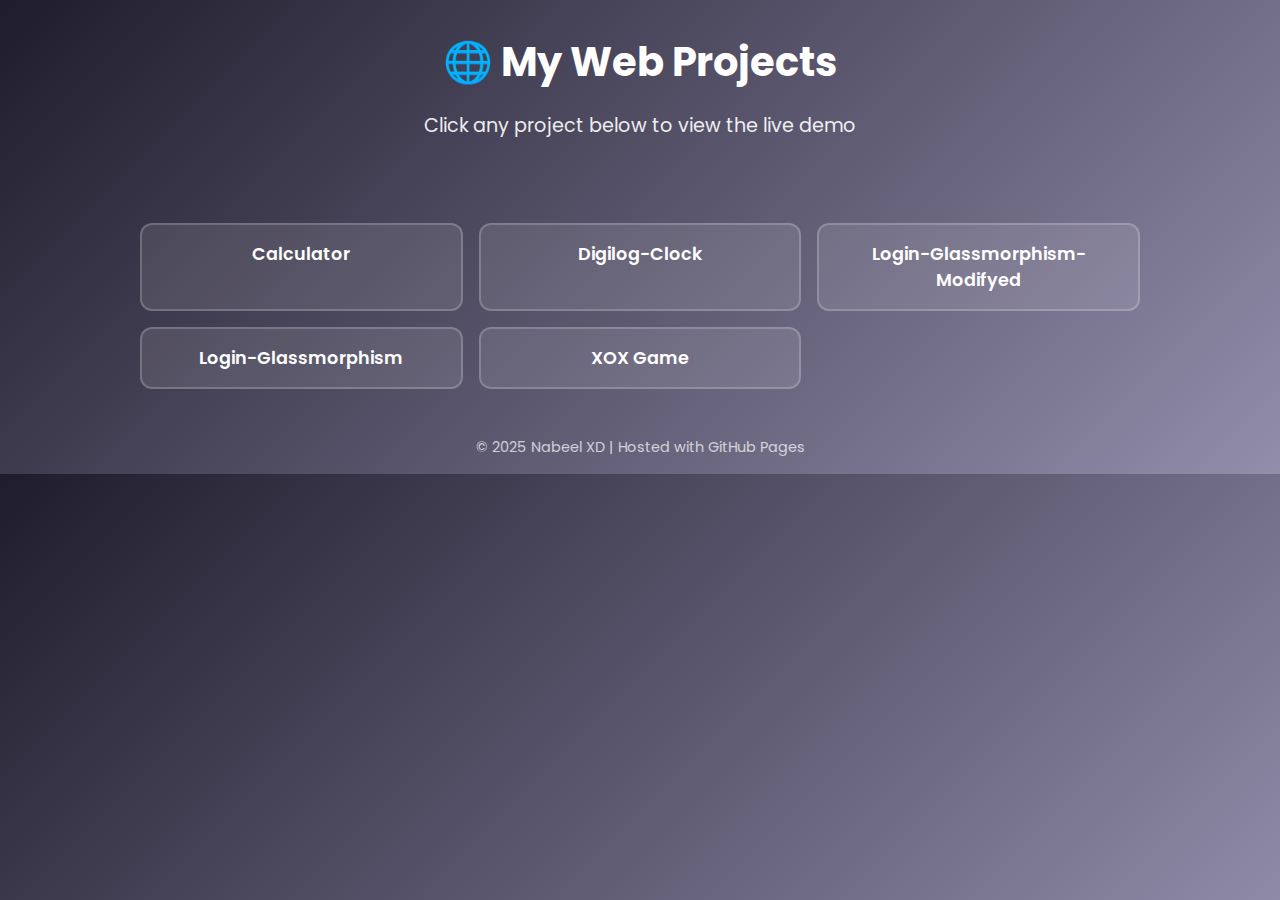
<file: index.html>
<!DOCTYPE html>
<html lang="en">
<head>
  <meta charset="UTF-8">
  <meta name="viewport" content="width=device-width, initial-scale=1.0">
  <title>Web Projects - Preview</title>
  <link href="https://fonts.googleapis.com/css2?family=Poppins:wght@400;600&display=swap" rel="stylesheet">
  <style>
    body {
      font-family: 'Poppins', sans-serif;
      background: linear-gradient(135deg, #1f1c2c, #928dab);
      color: #fff;
      margin: 0;
      padding: 0;
      text-align: center;
    }
    header {
      padding: 2rem;
    }
    header h1 {
      margin: 0;
      font-size: 2.5rem;
    }
    header p {
      font-size: 1.2rem;
      opacity: 0.9;
    }
    .container {
      display: grid;
      grid-template-columns: repeat(auto-fit, minmax(250px, 1fr));
      gap: 1rem;
      padding: 2rem;
      max-width: 1000px;
      margin: auto;
    }
    a.project-btn {
      display: block;
      padding: 1rem;
      border-radius: 12px;
      text-decoration: none;
      font-weight: 600;
      font-size: 1.1rem;
      color: #fff;
      background: rgba(255, 255, 255, 0.1);
      border: 2px solid rgba(255, 255, 255, 0.2);
      transition: all 0.3s ease;
    }
    a.project-btn:hover {
      background: #00c6ff;
      border-color: #00c6ff;
      transform: translateY(-5px);
    }
    footer {
      padding: 1rem;
      font-size: 0.9rem;
      opacity: 0.7;
    }
  </style>
</head>
<body>
  <header>
    <h1>🌐 My Web Projects</h1>
    <p>Click any project below to view the live demo</p>
  </header>

  <div class="container">
    <a class="project-btn" href="https://y-nabeelxd.github.io/Web-Projects/Projects/Calculator" target="_blank">
      Calculator
    </a>
    <a class="project-btn" href="https://y-nabeelxd.github.io/Web-Projects/Projects/Digilog-Clock" target="_blank">
      Digilog-Clock
    </a>
    <a class="project-btn" href="https://y-nabeelxd.github.io/Web-Projects/Projects/Login-Glassmorphism-Modifyed" target="_blank">
      Login-Glassmorphism-Modifyed
    </a>
    <a class="project-btn" href="https://y-nabeelxd.github.io/Web-Projects/Projects/Login-Glassmorphism" target="_blank">
      Login-Glassmorphism
    </a>
    <a class="project-btn" href="https://y-nabeelxd.github.io/Web-Projects/Projects/XOX Game" target="_blank">
      XOX Game
    </a>
  </div>

  <footer>
    © 2025 Nabeel XD | Hosted with GitHub Pages
  </footer>
</body>
</html>
</file>
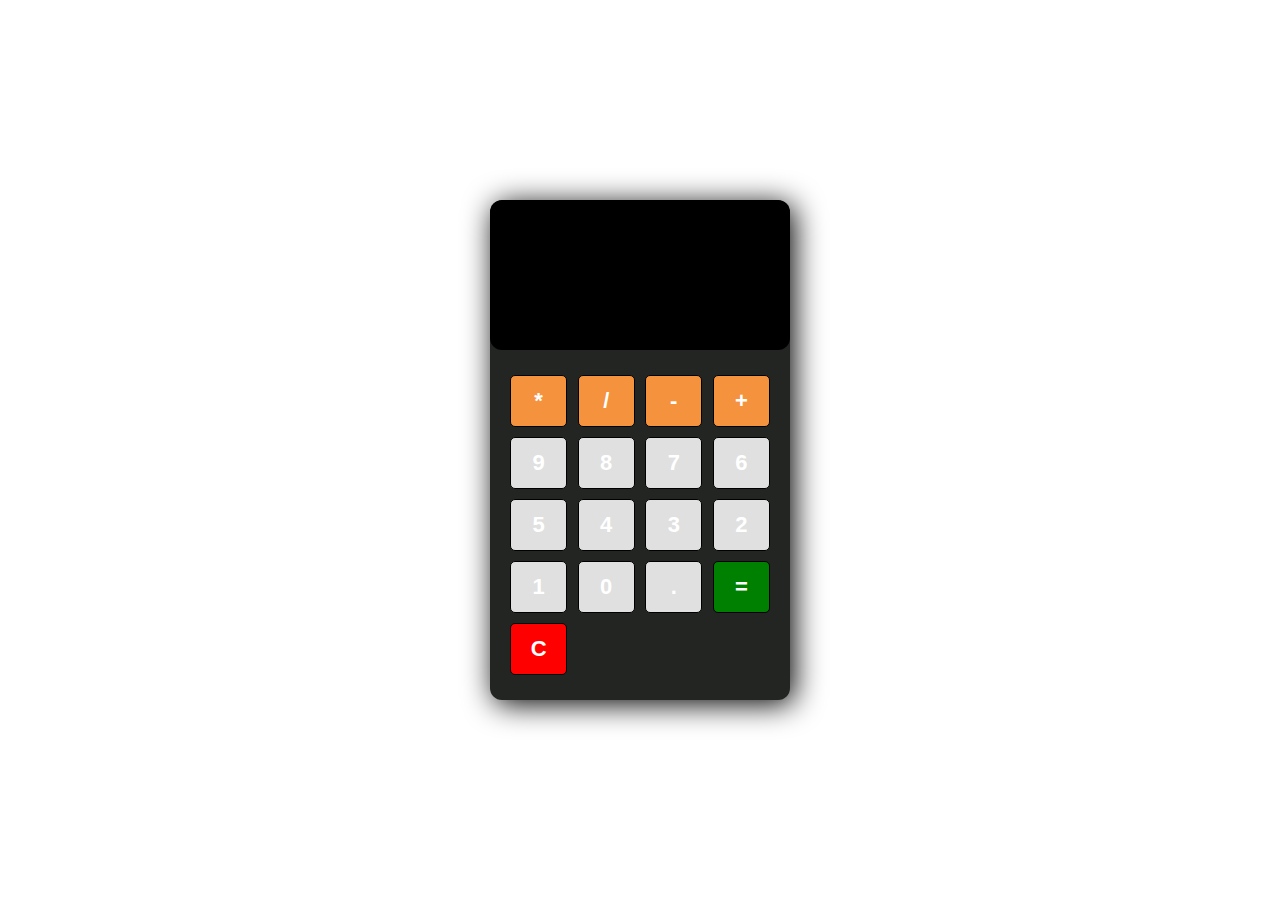
<file: Projects/Calculator/index.html>
<!DOCTYPE html>
<html lang="en">
<head>
    <meta charset="UTF-8">
    <meta http-equiv="X-UA-Compatible" content="IE=edge">
    <meta name="viewport" content="width=device-width, initial-scale=1.0">
    <title>Calculator</title>
    <link rel="stylesheet" href="style.css">
</head>
<body>

    <section class="calculator">
        <form>
            <input type ="text" class="screen">
        </form>

        <div class ="button">
            <button type="button" class ="btn btn-yellow" data-num="*">*</button>
            <button type="button" class ="btn btn-yellow" data-num="/">/</button>
            <button type="button" class ="btn btn-yellow" data-num="-">-</button>
            <button type="button" class ="btn btn-yellow" data-num="+">+</button>

            <button type="button" class ="btn btn-grey" data-num="9">9</button>
            <button type="button" class ="btn btn-grey" data-num="8">8</button>
            <button type="button" class ="btn btn-grey" data-num="7">7</button>
            <button type="button" class ="btn btn-grey" data-num="6">6</button>
            <button type="button" class ="btn btn-grey" data-num="5">5</button>
            <button type="button" class ="btn btn-grey" data-num="4">4</button>
            <button type="button" class ="btn btn-grey" data-num="3">3</button>
            <button type="button" class ="btn btn-grey" data-num="2">2</button>
            <button type="button" class ="btn btn-grey" data-num="1">1</button>
            <button type="button" class ="btn btn-grey" data-num="0">0</button>
            <button type="button" class ="btn btn-grey" data-num=".">.</button>

            <button type="button" class ="btn btn-equal">=</button>
            <button type="button" class ="btn btn-clear">C</button>
        </div>

    </section>
    <script src="app.js"></script>
</body>
</html>
</file>
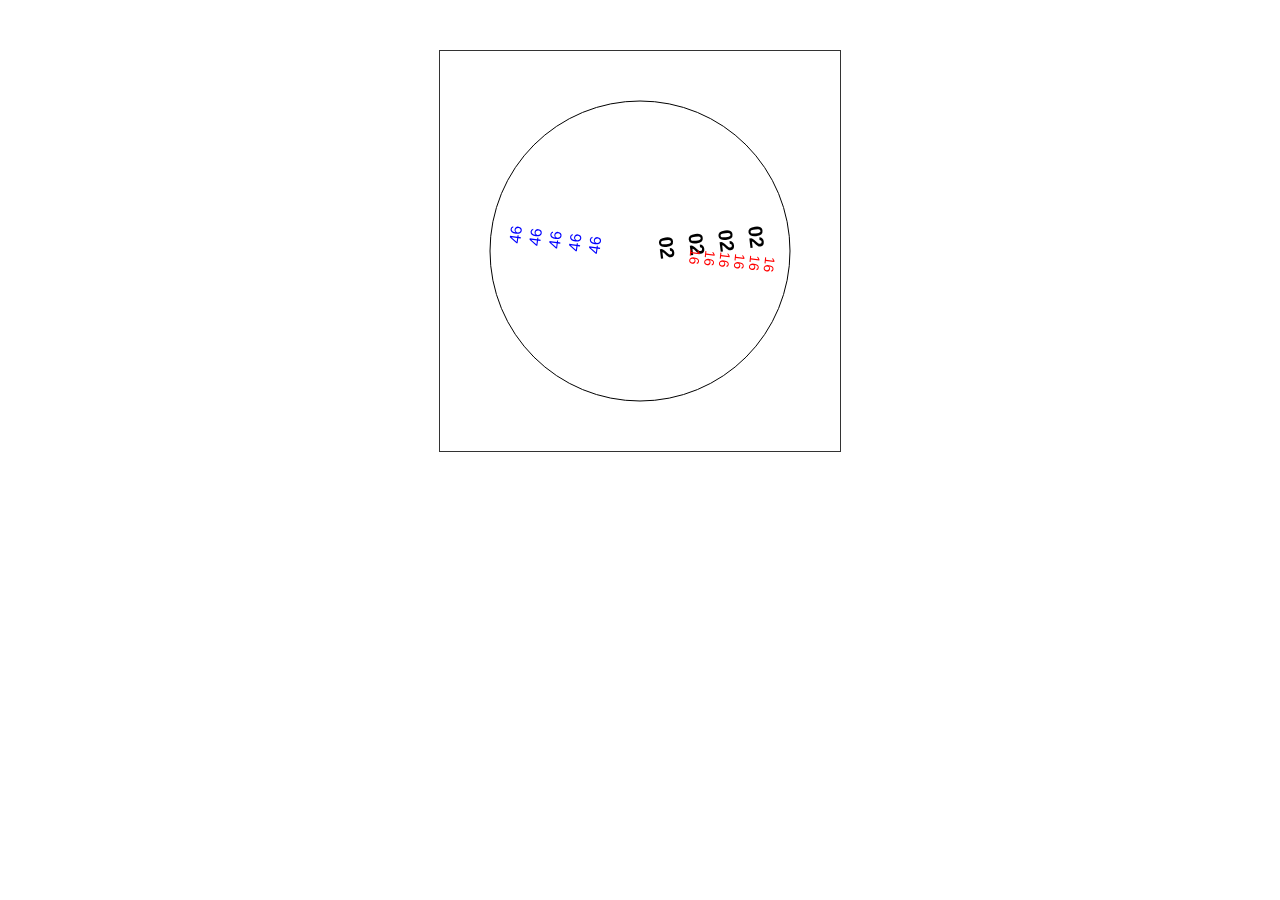
<file: Projects/Digilog-Clock/index.html>
<!DOCTYPE html>
<html>
<head>
  <meta charset="UTF-8" />
  <title>Line-of-Numbers Clock by NabeelXD</title>
  <style>
    #clockCanvas {
      display: block;
      margin: 50px auto;
      border: 1px solid #333;
      background: #fff;
    }
  </style>
</head>
<body>
  <canvas id="clockCanvas" width="400" height="400"></canvas>
  <script>
    function drawClock() {
      const canvas = document.getElementById("clockCanvas");
      const ctx = canvas.getContext("2d");

      ctx.clearRect(0, 0, canvas.width, canvas.height);

      // Move origin to center
      ctx.save();
      ctx.translate(canvas.width / 2, canvas.height / 2);

      // Get current time
      const now = new Date();
      const hours   = now.getHours();
      const minutes = now.getMinutes();
      const seconds = now.getSeconds();

      // (Optional) Draw outer circle for reference
      ctx.beginPath();
      ctx.arc(0, 0, 150, 0, 2 * Math.PI);
      ctx.stroke();

      // Convert time to angles:
      // Hour hand moves 30° per hour, plus fraction from minutes/seconds
      const hourAngle = ((hours % 12) + minutes / 60 + seconds / 3600) * 30;
      // Minute hand moves 6° per minute, plus fraction from seconds
      const minuteAngle = (minutes + seconds / 60) * 6;
      // Second hand moves 6° per second
      const secondAngle = seconds * 6;

      // Pad values with zero if you want them always two-digit
      const hourString   = String(hours).padStart(2, "0");
      const minuteString = String(minutes).padStart(2, "0");
      const secondString = String(seconds).padStart(2, "0");

      // ----- Draw repeated hour numbers -----
      // e.g. "10 10 10" going outward
      ctx.save();
      ctx.rotate(hourAngle * Math.PI / 180);
      ctx.font = "bold 20px sans-serif";
      ctx.fillStyle = "black";
      // Adjust these variables to control how many times to repeat
      // and how far apart they appear:
      const hourRepeats = 4;         // how many copies to draw
      const hourSpacing = 30;        // pixel step between each copy
      for (let i = 0; i < hourRepeats; i++) {
        const textWidth = ctx.measureText(hourString).width;
        // As i goes up, we move *further* up the negative Y axis
        const y = -(20 + i * hourSpacing);
        ctx.fillText(hourString, -textWidth / 2, y);
      }
      ctx.restore();

      // ----- Draw repeated minute numbers -----
      ctx.save();
      ctx.rotate(minuteAngle * Math.PI / 180);
      ctx.font = "16px sans-serif";
      ctx.fillStyle = "blue";
      const minuteRepeats = 5;
      const minuteSpacing = 20;
      for (let i = 0; i < minuteRepeats; i++) {
        const textWidth = ctx.measureText(minuteString).width;
        const y = -(40 + i * minuteSpacing);
        ctx.fillText(minuteString, -textWidth / 2, y);
      }
      ctx.restore();

      // ----- Draw repeated second numbers -----
      ctx.save();
      ctx.rotate(secondAngle * Math.PI / 180);
      ctx.font = "14px sans-serif";
      ctx.fillStyle = "red";
      const secondRepeats = 6;
      const secondSpacing = 15;
      for (let i = 0; i < secondRepeats; i++) {
        const textWidth = ctx.measureText(secondString).width;
        const y = -(50 + i * secondSpacing);
        ctx.fillText(secondString, -textWidth / 2, y);
      }
      ctx.restore();

      ctx.restore();
    }

    // Update clock every second
    setInterval(drawClock, 1000);
    // Draw immediately on load
    drawClock();
  </script>
</body>
</html>
</file>
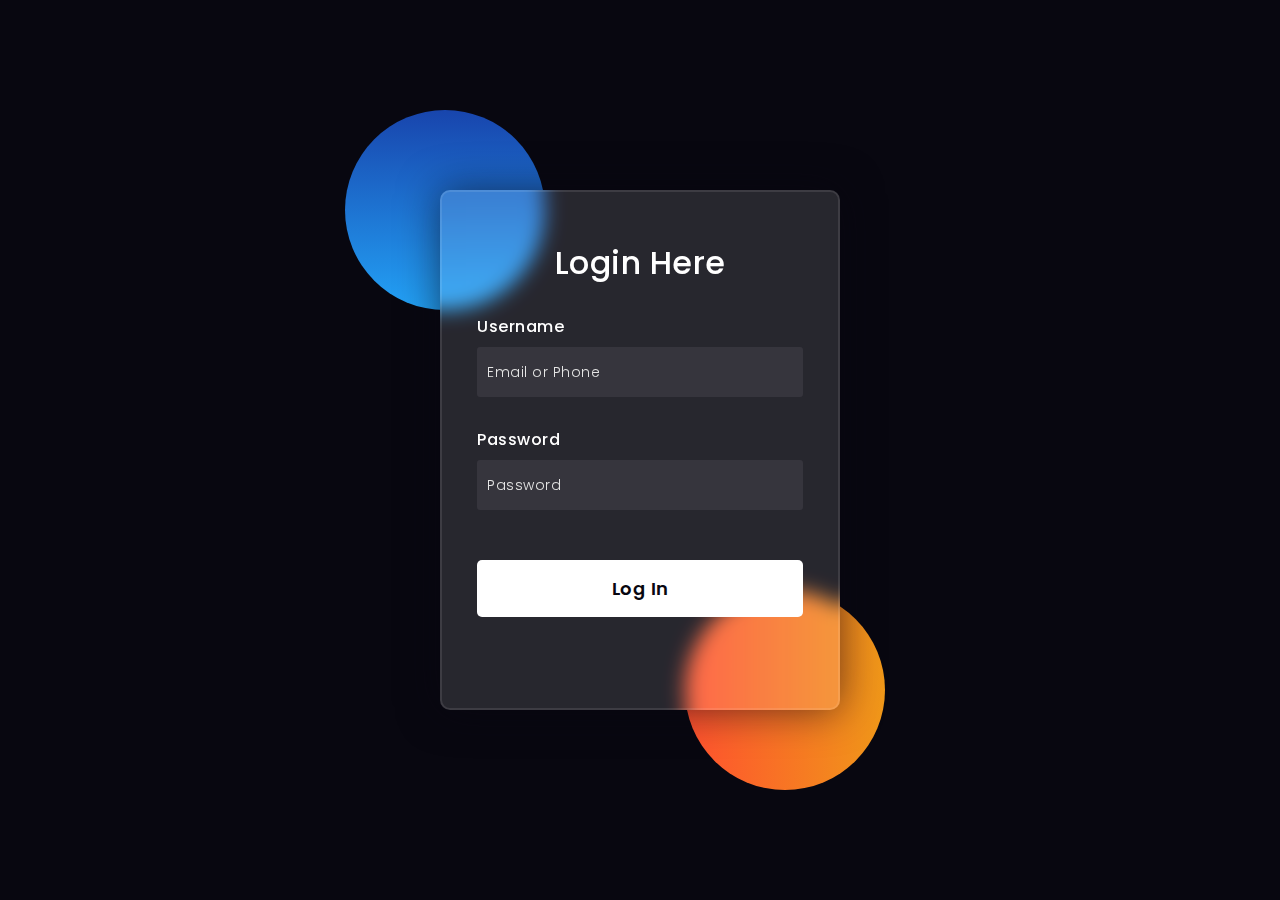
<file: Projects/Login-Glassmorphism-Modifyed/index.html>
<!DOCTYPE html>
<html lang="en">
<head>
    <meta charset="UTF-8">
    <title>Login - Glassmorphism</title>
    <meta name="viewport" content="width=device-width, initial-scale=1.0, maximum-scale=1.0, user-scalable=no">
    <link rel="preconnect" href="https://fonts.gstatic.com">
    <link href="https://fonts.googleapis.com/css2?family=Poppins:wght@300;500;600&display=swap" rel="stylesheet">
    <style>
        *,
        *:before,
        *:after{
            padding: 0;
            margin: 0;
            box-sizing: border-box;
        }
        html, body {
            height: 100%;
            width: 100%;
            overflow: hidden;
            touch-action: none;
        }
        body{
            background-color: #080710;
            position: relative;
        }
        .background{
            width: 430px;
            height: 520px;
            position: absolute;
            transform: translate(-50%,-50%);
            left: 50%;
            top: 50%;
        }
        .background .shape{
            height: 200px;
            width: 200px;
            position: absolute;
            border-radius: 50%;
        }
        .shape:first-child{
            background: linear-gradient(#1845ad, #23a2f6);
            left: -80px;
            top: -80px;
        }
        .shape:last-child{
            background: linear-gradient(to right, #ff512f, #f09819);
            right: -30px;
            bottom: -80px;
        }
        form{
            height: 520px;
            width: 400px;
            background-color: rgba(255,255,255,0.13);
            position: absolute;
            transform: translate(-50%,-50%);
            top: 50%;
            left: 50%;
            border-radius: 10px;
            backdrop-filter: blur(10px);
            border: 2px solid rgba(255,255,255,0.1);
            box-shadow: 0 0 40px rgba(8,7,16,0.6);
            padding: 50px 35px;
        }
        form *{
            font-family: 'Poppins',sans-serif;
            color: #ffffff;
            letter-spacing: 0.5px;
            outline: none;
            border: none;
        }
        form h3{
            font-size: 32px;
            font-weight: 500;
            line-height: 42px;
            text-align: center;
        }
        label{
            display: block;
            margin-top: 30px;
            font-size: 16px;
            font-weight: 500;
        }
        input{
            display: block;
            height: 50px;
            width: 100%;
            background-color: rgba(255,255,255,0.07);
            border-radius: 3px;
            padding: 0 10px;
            margin-top: 8px;
            font-size: 14px;
            font-weight: 300;
        }
        ::placeholder{
            color: #e5e5e5;
        }
        button{
            margin-top: 50px;
            width: 100%;
            background-color: #ffffff;
            color: #080710;
            padding: 15px 0;
            font-size: 18px;
            font-weight: 600;
            border-radius: 5px;
            cursor: pointer;
        }
    </style>
</head>
<body>
    <div class="background">
        <div class="shape"></div>
        <div class="shape"></div>
    </div>
    <form>
        <h3>Login Here</h3>
        <label for="username">Username</label>
        <input type="text" placeholder="Email or Phone" id="username">
        <label for="password">Password</label>
        <input type="password" placeholder="Password" id="password">
        <button>Log In</button>
    </form>

    <script>
        function scaleElements() {
            const form = document.querySelector('form');
            const background = document.querySelector('.background');
            const minScale = Math.min(
                window.innerWidth / 400,
                window.innerHeight / 520
            );
            
            const scale = Math.min(1, minScale * 0.95);
            
            form.style.transform = `translate(-50%, -50%) scale(${scale})`;
            background.style.transform = `translate(-50%, -50%) scale(${scale})`;
        }

        scaleElements();
        
        window.addEventListener('resize', scaleElements);
        window.addEventListener('orientationchange', scaleElements);
    </script>
</body>
</html>
</file>
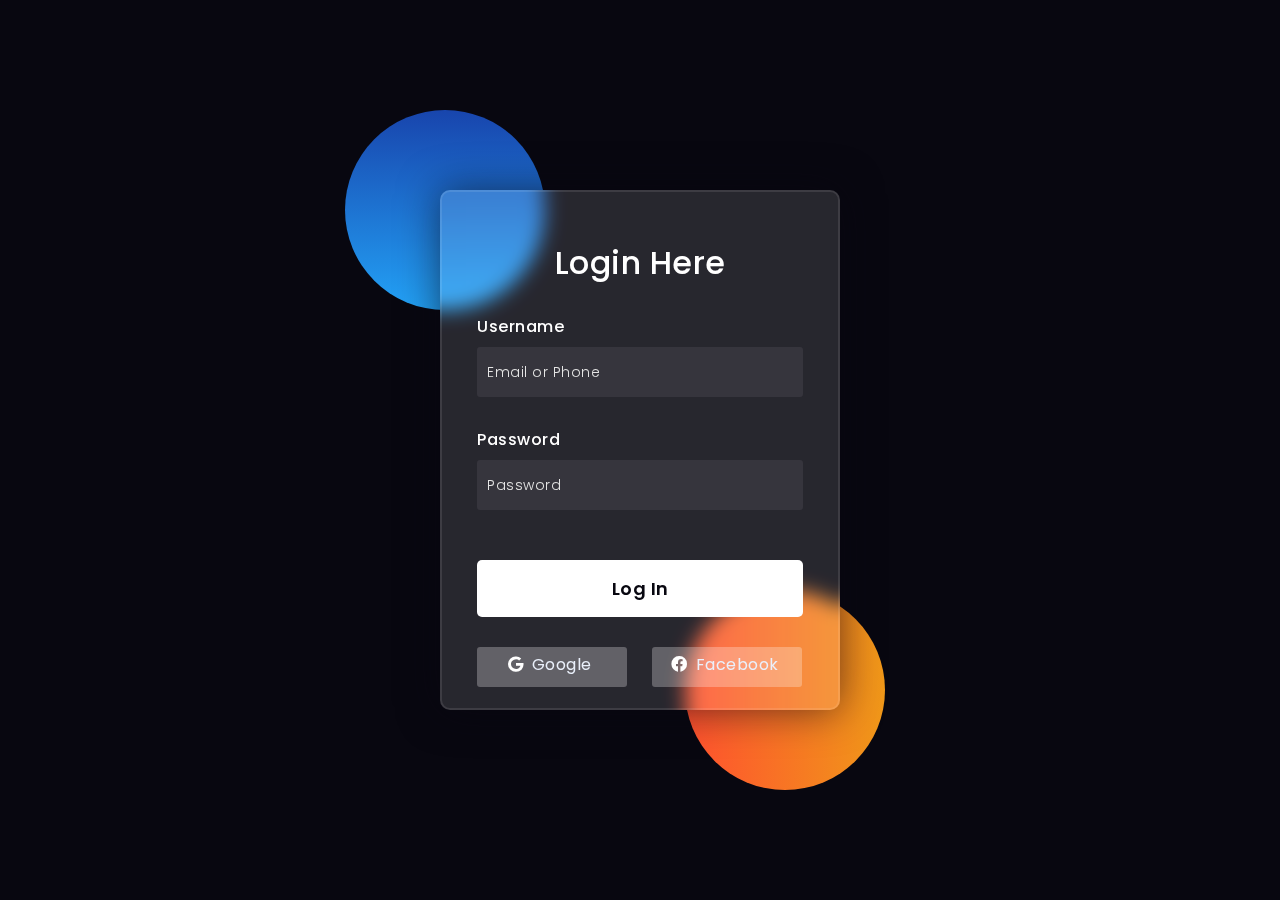
<file: Projects/Login-Glassmorphism/index.html>
<!DOCTYPE html>
<html lang="en" >
<head>
  <meta charset="UTF-8">
  <title>Login - Glassmorphism by NabeelXD</title>
  

</head>
<body>
<!-- partial:index.partial.html -->
<!DOCTYPE html>
<html lang="en">
<head>
    <title>Login - Glassmorphism by NabeelXD</title>
 
    <link rel="preconnect" href="https://fonts.gstatic.com">
    <link rel="stylesheet" href="https://cdnjs.cloudflare.com/ajax/libs/font-awesome/5.15.4/css/all.min.css">
    <link href="https://fonts.googleapis.com/css2?family=Poppins:wght@300;500;600&display=swap" rel="stylesheet">
    <!--Stylesheet-->
    <style media="screen">
      *,
*:before,
*:after{
    padding: 0;
    margin: 0;
    box-sizing: border-box;
}
body{
    background-color: #080710;
}
.background{
    width: 430px;
    height: 520px;
    position: absolute;
    transform: translate(-50%,-50%);
    left: 50%;
    top: 50%;
}
.background .shape{
    height: 200px;
    width: 200px;
    position: absolute;
    border-radius: 50%;
}
.shape:first-child{
    background: linear-gradient(
        #1845ad,
        #23a2f6
    );
    left: -80px;
    top: -80px;
}
.shape:last-child{
    background: linear-gradient(
        to right,
        #ff512f,
        #f09819
    );
    right: -30px;
    bottom: -80px;
}
form{
    height: 520px;
    width: 400px;
    background-color: rgba(255,255,255,0.13);
    position: absolute;
    transform: translate(-50%,-50%);
    top: 50%;
    left: 50%;
    border-radius: 10px;
    backdrop-filter: blur(10px);
    border: 2px solid rgba(255,255,255,0.1);
    box-shadow: 0 0 40px rgba(8,7,16,0.6);
    padding: 50px 35px;
}
form *{
    font-family: 'Poppins',sans-serif;
    color: #ffffff;
    letter-spacing: 0.5px;
    outline: none;
    border: none;
}
form h3{
    font-size: 32px;
    font-weight: 500;
    line-height: 42px;
    text-align: center;
}

label{
    display: block;
    margin-top: 30px;
    font-size: 16px;
    font-weight: 500;
}
input{
    display: block;
    height: 50px;
    width: 100%;
    background-color: rgba(255,255,255,0.07);
    border-radius: 3px;
    padding: 0 10px;
    margin-top: 8px;
    font-size: 14px;
    font-weight: 300;
}
::placeholder{
    color: #e5e5e5;
}
button{
    margin-top: 50px;
    width: 100%;
    background-color: #ffffff;
    color: #080710;
    padding: 15px 0;
    font-size: 18px;
    font-weight: 600;
    border-radius: 5px;
    cursor: pointer;
}
.social{
  margin-top: 30px;
  display: flex;
}
.social div{
  background: red;
  width: 150px;
  border-radius: 3px;
  padding: 5px 10px 10px 5px;
  background-color: rgba(255,255,255,0.27);
  color: #eaf0fb;
  text-align: center;
}
.social div:hover{
  background-color: rgba(255,255,255,0.47);
}
.social .fb{
  margin-left: 25px;
}
.social i{
  margin-right: 4px;
}

    </style>
</head>
<body>
    <div class="background">
        <div class="shape"></div>
        <div class="shape"></div>
    </div>
    <form>
        <h3>Login Here</h3>

        <label for="username">Username</label>
        <input type="text" placeholder="Email or Phone" id="username">

        <label for="password">Password</label>
        <input type="password" placeholder="Password" id="password">

        <button>Log In</button>
        <div class="social">
          <div class="go"><i class="fab fa-google"></i>  Google</div>
          <div class="fb"><i class="fab fa-facebook"></i>  Facebook</div>
        </div>
    </form>
</body>
</html>
<!-- partial -->
  
</body>
</html>
</file>
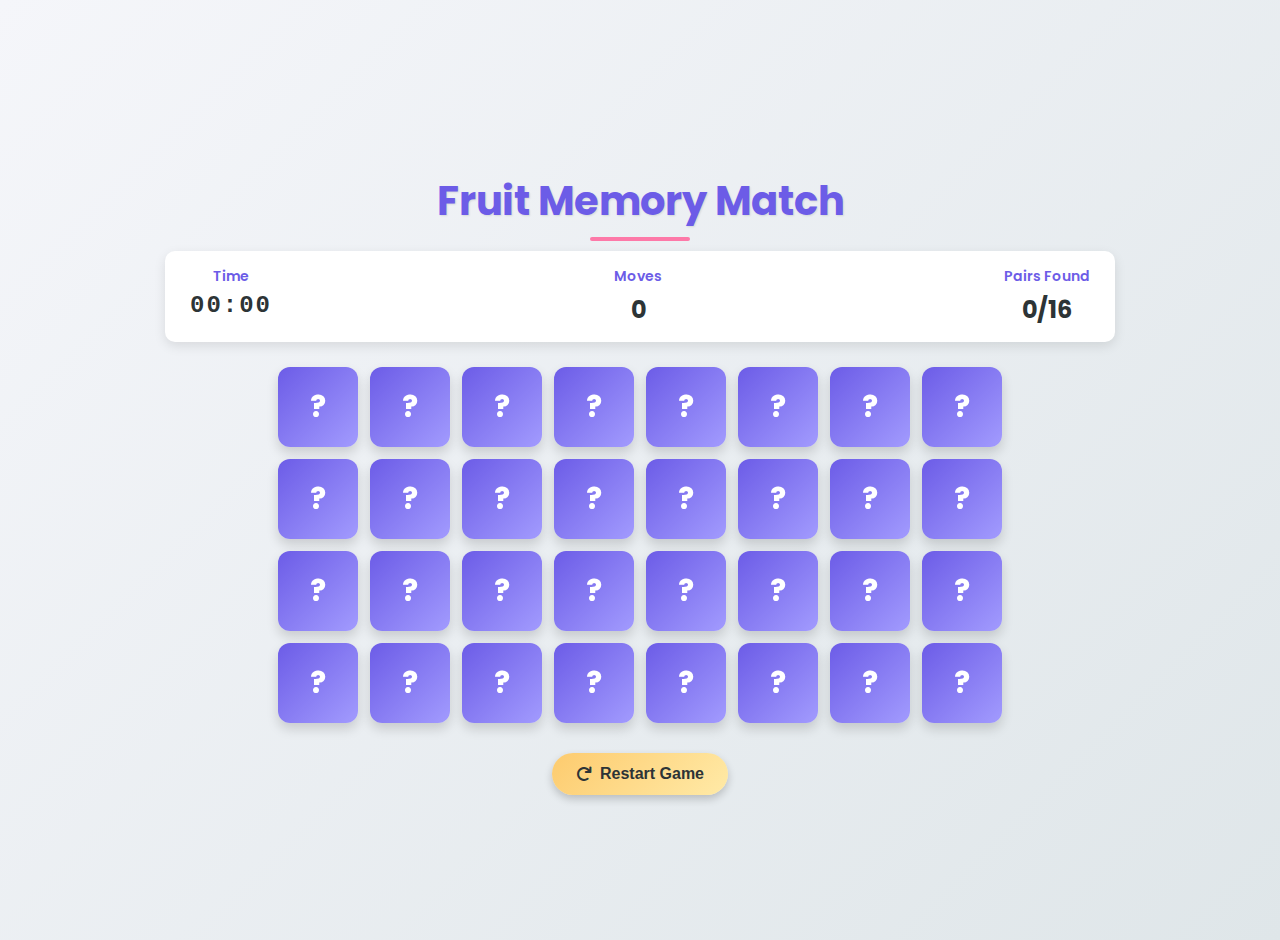
<file: Projects/Memory-Match-Game/index.html>
<!DOCTYPE html>
<html lang="en">
<head>
    <meta charset="UTF-8">
    <meta name="viewport" content="width=device-width, initial-scale=1.0">
    <title>Fruit Memory Match</title>
    <style>
        :root {
            --primary-color: #6C5CE7;
            --secondary-color: #A29BFE;
            --accent-color: #FD79A8;
            --dark-color: #2D3436;
            --light-color: #F5F6FA;
            --success-color: #00B894;
            --text-color: #2D3436;
            --card-bg: #FFFFFF;
        }
        
        body {
            font-family: 'Poppins', sans-serif;
            background: linear-gradient(135deg, var(--light-color) 0%, #DFE6E9 100%);
            margin: 0;
            padding: 20px;
            min-height: 100vh;
            display: flex;
            flex-direction: column;
            align-items: center;
            justify-content: center;
            color: var(--text-color);
        }
        
        h1 {
            color: var(--primary-color);
            text-shadow: 1px 1px 2px rgba(0,0,0,0.1);
            margin-bottom: 20px;
            font-size: 2.5rem;
            position: relative;
            display: inline-block;
        }
        
        h1::after {
            content: '';
            position: absolute;
            bottom: -10px;
            left: 50%;
            transform: translateX(-50%);
            width: 100px;
            height: 4px;
            background: var(--accent-color);
            border-radius: 2px;
        }
        
        .game-container {
            display: grid;
            grid-template-columns: repeat(8, 1fr);
            gap: 12px;
            max-width: 900px;
            margin: 0 auto;
            perspective: 1000px;
        }
        
        .card {
            width: 80px;
            height: 80px;
            background: linear-gradient(135deg, var(--primary-color) 0%, var(--secondary-color) 100%);
            border-radius: 12px;
            display: flex;
            align-items: center;
            justify-content: center;
            font-size: 36px;
            color: transparent;
            cursor: pointer;
            box-shadow: 0 6px 12px rgba(0,0,0,0.15);
            transition: all 0.3s ease;
            transform-style: preserve-3d;
            position: relative;
            transform: rotateY(0deg);
        }
        
        .card:hover {
            transform: translateY(-5px) rotateY(5deg);
            box-shadow: 0 8px 16px rgba(0,0,0,0.2);
        }
        
        .card.flipped {
            transform: rotateY(180deg);
            background: var(--card-bg);
            color: var(--text-color);
            box-shadow: 0 4px 8px rgba(0,0,0,0.1);
        }
        
        .card.matched {
            transform: rotateY(180deg);
            background: linear-gradient(135deg, var(--success-color) 0%, #55EFC4 100%);
            color: white;
            cursor: default;
            animation: pulse 1s;
        }
        
        .card::before {
            content: '?';
            position: absolute;
            color: white;
            font-size: 30px;
            font-weight: bold;
        }
        
        .card.flipped::before, .card.matched::before {
            content: none;
        }
        
        @keyframes flip {
            0% { transform: rotateY(0); }
            100% { transform: rotateY(180deg); }
        }
        
        @keyframes pulse {
            0% { transform: rotateY(180deg) scale(1); }
            50% { transform: rotateY(180deg) scale(1.1); }
            100% { transform: rotateY(180deg) scale(1); }
        }
        
        .stats-container {
            display: flex;
            justify-content: space-between;
            width: 100%;
            max-width: 900px;
            margin-bottom: 25px;
            background: white;
            padding: 15px 25px;
            border-radius: 10px;
            box-shadow: 0 4px 12px rgba(0,0,0,0.1);
        }
        
        .stat {
            display: flex;
            flex-direction: column;
            align-items: center;
        }
        
        .stat-label {
            font-size: 14px;
            color: var(--primary-color);
            font-weight: 600;
            margin-bottom: 5px;
        }
        
        .stat-value {
            font-size: 24px;
            font-weight: 700;
            color: var(--dark-color);
        }
        
        #timer {
            font-family: 'Courier New', monospace;
            letter-spacing: 2px;
            transition: all 0.3s;
        }
        
        .timer-animation {
            animation: pulse 0.5s;
        }
        
        .controls {
            margin-top: 30px;
            display: flex;
            gap: 20px;
        }
        
        .btn {
            padding: 12px 24px;
            background: linear-gradient(135deg, var(--primary-color) 0%, var(--secondary-color) 100%);
            color: white;
            border: none;
            border-radius: 30px;
            font-size: 16px;
            font-weight: 600;
            cursor: pointer;
            transition: all 0.3s;
            box-shadow: 0 4px 8px rgba(0,0,0,0.2);
            display: flex;
            align-items: center;
            gap: 8px;
        }
        
        .btn:hover {
            transform: translateY(-3px);
            box-shadow: 0 6px 12px rgba(0,0,0,0.3);
        }
        
        .btn:active {
            transform: translateY(1px);
        }
        
        .btn-restart {
            background: linear-gradient(135deg, #FDCB6E 0%, #FFEAA7 100%);
            color: var(--dark-color);
        }
        
        .win-message {
            position: fixed;
            top: 50%;
            left: 50%;
            transform: translate(-50%, -50%);
            background: white;
            padding: 40px;
            border-radius: 20px;
            box-shadow: 0 15px 30px rgba(0,0,0,0.2);
            text-align: center;
            z-index: 100;
            display: none;
            max-width: 400px;
            width: 90%;
        }
        
        .win-message h2 {
            color: var(--success-color);
            margin-top: 0;
            font-size: 2rem;
        }
        
        .win-stats {
            margin: 20px 0;
            font-size: 1.1rem;
        }
        
        .win-stats span {
            font-weight: 700;
            color: var(--primary-color);
        }
        
        .overlay {
            position: fixed;
            top: 0;
            left: 0;
            width: 100%;
            height: 100%;
            background: rgba(45, 52, 54, 0.7);
            backdrop-filter: blur(5px);
            z-index: 99;
            display: none;
        }
        
        .confetti {
            position: fixed;
            width: 10px;
            height: 10px;
            background-color: var(--accent-color);
            opacity: 0;
            z-index: 101;
            animation: confetti 3s ease-in-out;
        }
        
        @keyframes confetti {
            0% {
                transform: translateY(0) rotate(0deg);
                opacity: 1;
            }
            100% {
                transform: translateY(100vh) rotate(720deg);
                opacity: 0;
            }
        }
        
        @media (max-width: 1000px) {
            .game-container {
                grid-template-columns: repeat(6, 1fr);
                max-width: 600px;
            }
        }
        
        @media (max-width: 700px) {
            .game-container {
                grid-template-columns: repeat(4, 1fr);
                max-width: 400px;
            }
            
            .card {
                width: 70px;
                height: 70px;
                font-size: 30px;
            }
            
            .stats-container {
                flex-direction: column;
                gap: 15px;
                padding: 15px;
            }
        }
        
        @media (max-width: 480px) {
            .game-container {
                grid-template-columns: repeat(4, 1fr);
                gap: 8px;
            }
            
            .card {
                width: 60px;
                height: 60px;
                font-size: 24px;
            }
            
            h1 {
                font-size: 2rem;
            }
        }
    </style>
    <link href="https://fonts.googleapis.com/css2?family=Poppins:wght@400;600;700&display=swap" rel="stylesheet">
    <link rel="stylesheet" href="https://cdnjs.cloudflare.com/ajax/libs/font-awesome/6.0.0-beta3/css/all.min.css">
</head>
<body>
    <h1>Fruit Memory Match</h1>
    
    <div class="stats-container">
        <div class="stat">
            <div class="stat-label">Time</div>
            <div class="stat-value" id="timer">00:00</div>
        </div>
        <div class="stat">
            <div class="stat-label">Moves</div>
            <div class="stat-value" id="moves">0</div>
        </div>
        <div class="stat">
            <div class="stat-label">Pairs Found</div>
            <div class="stat-value" id="pairs">0/16</div>
        </div>
    </div>
    
    <div class="game-container" id="game-board"></div>
    
    <div class="controls">
        <button class="btn btn-restart" id="restart">
            <i class="fas fa-redo"></i> Restart Game
        </button>
    </div>
    
    <div class="overlay" id="overlay"></div>
    <div class="win-message" id="win-message">
        <h2>Congratulations! 🎉</h2>
        <div class="win-stats">
            You matched all pairs in <span id="final-moves">0</span> moves<br>
            and <span id="final-time">00:00</span>!
        </div>
        <button class="btn" id="play-again">
            <i class="fas fa-play"></i> Play Again
        </button>
    </div>
    
    <script>
        document.addEventListener('DOMContentLoaded', () => {
            const gameBoard = document.getElementById('game-board');
            const movesDisplay = document.getElementById('moves');
            const pairsDisplay = document.getElementById('pairs');
            const timerDisplay = document.getElementById('timer');
            const restartBtn = document.getElementById('restart');
            const playAgainBtn = document.getElementById('play-again');
            const winMessage = document.getElementById('win-message');
            const overlay = document.getElementById('overlay');
            const finalMoves = document.getElementById('final-moves');
            const finalTime = document.getElementById('final-time');
            
            // emoji pairs (16 pairs = 32 cards)
            const fruits = [
                '🍎', '🍏', '🍐', '🍊', '🍋', '🍌', '🍉', '🍇',
                '🍓', '🫐', '🍈', '🍒', '🍑', '🥭', '🍍', '🥝',
                '🥥', '🍅', '🍆', '🥑', '🥦', '🥬', '🥒', '🌶',
                '🫑', '🌽', '🥕', '🧄', '🧅', '🥔', '🍠', '🥜'
            ];
            
            let cards = [];
            let hasFlippedCard = false;
            let lockBoard = false;
            let firstCard, secondCard;
            let moves = 0;
            let pairsFound = 0;
            let seconds = 0;
            let timerInterval;
            
            function initGame() {
                cards = [];
                hasFlippedCard = false;
                lockBoard = false;
                firstCard = null;
                secondCard = null;
                moves = 0;
                pairsFound = 0;
                seconds = 0;
                movesDisplay.textContent = moves;
                pairsDisplay.textContent = `0/16`;
                timerDisplay.textContent = `00:00`;
                timerDisplay.classList.remove('timer-animation');
                clearInterval(timerInterval);
                startTimer();
                
                gameBoard.innerHTML = '';
                
                const selectedFruits = fruits.sort(() => 0.5 - Math.random()).slice(0, 16);
                const gameFruits = [...selectedFruits, ...selectedFruits];
                
                gameFruits.sort(() => 0.5 - Math.random());
                
                gameFruits.forEach((fruit, index) => {
                    const card = document.createElement('div');
                    card.classList.add('card');
                    card.dataset.fruit = fruit;
                    card.dataset.index = index;
                    card.addEventListener('click', flipCard);
                    gameBoard.appendChild(card);
                    cards.push(card);
                });
            }
            
            function startTimer() {
                timerInterval = setInterval(() => {
                    seconds++;
                    const minutes = Math.floor(seconds / 60);
                    const remainingSeconds = seconds % 60;
                    timerDisplay.textContent = `${minutes.toString().padStart(2, '0')}:${remainingSeconds.toString().padStart(2, '0')}`;
                    
                    if (seconds % 10 === 0) {
                        timerDisplay.classList.add('timer-animation');
                        setTimeout(() => {
                            timerDisplay.classList.remove('timer-animation');
                        }, 500);
                    }
                }, 1000);
            }
            
            function flipCard() {
                if (lockBoard) return;
                if (this === firstCard) return;
                if (this.classList.contains('matched')) return;
                
                this.classList.add('flipped');
                this.textContent = this.dataset.fruit;
                
                if (!hasFlippedCard) {
                    hasFlippedCard = true;
                    firstCard = this;
                    return;
                }
                
                secondCard = this;
                moves++;
                movesDisplay.textContent = moves;
                
                checkForMatch();
            }
            
            function checkForMatch() {
                const isMatch = firstCard.dataset.fruit === secondCard.dataset.fruit;
                
                if (isMatch) {
                    disableCards();
                    pairsFound++;
                    pairsDisplay.textContent = `${pairsFound}/16`;
                    
                    if (pairsFound === 16) {
                        clearInterval(timerInterval);
                        setTimeout(() => {
                            showWinMessage();
                            createConfetti();
                        }, 500);
                    }
                } else {
                    unflipCards();
                }
            }
            
            function disableCards() {
                firstCard.classList.add('matched');
                secondCard.classList.add('matched');
                
                resetBoard();
            }
            
            function unflipCards() {
                lockBoard = true;
                
                setTimeout(() => {
                    firstCard.classList.remove('flipped');
                    secondCard.classList.remove('flipped');
                    firstCard.textContent = '';
                    secondCard.textContent = '';
                    
                    resetBoard();
                }, 1000);
            }
            
            function resetBoard() {
                [hasFlippedCard, lockBoard] = [false, false];
                [firstCard, secondCard] = [null, null];
            }
            
            function showWinMessage() {
                finalMoves.textContent = moves;
                finalTime.textContent = timerDisplay.textContent;
                winMessage.style.display = 'block';
                overlay.style.display = 'block';
            }
            
            function hideWinMessage() {
                winMessage.style.display = 'none';
                overlay.style.display = 'none';
            }
            
            function createConfetti() {
                for (let i = 0; i < 100; i++) {
                    const confetti = document.createElement('div');
                    confetti.classList.add('confetti');
                    confetti.style.left = `${Math.random() * 100}vw`;
                    confetti.style.backgroundColor = getRandomColor();
                    confetti.style.width = `${Math.random() * 10 + 5}px`;
                    confetti.style.height = `${Math.random() * 10 + 5}px`;
                    confetti.style.animationDuration = `${Math.random() * 3 + 2}s`;
                    document.body.appendChild(confetti);
                    
                    setTimeout(() => {
                        confetti.remove();
                    }, 3000);
                }
            }
            
            function getRandomColor() {
                const colors = ['#6C5CE7', '#FD79A8', '#00B894', '#FDCB6E', '#0984E3', '#E17055'];
                return colors[Math.floor(Math.random() * colors.length)];
            }
            
            restartBtn.addEventListener('click', initGame);
            playAgainBtn.addEventListener('click', () => {
                hideWinMessage();
                initGame();
            });
            
            initGame();
        });
    </script>
</body>
</html>
</file>
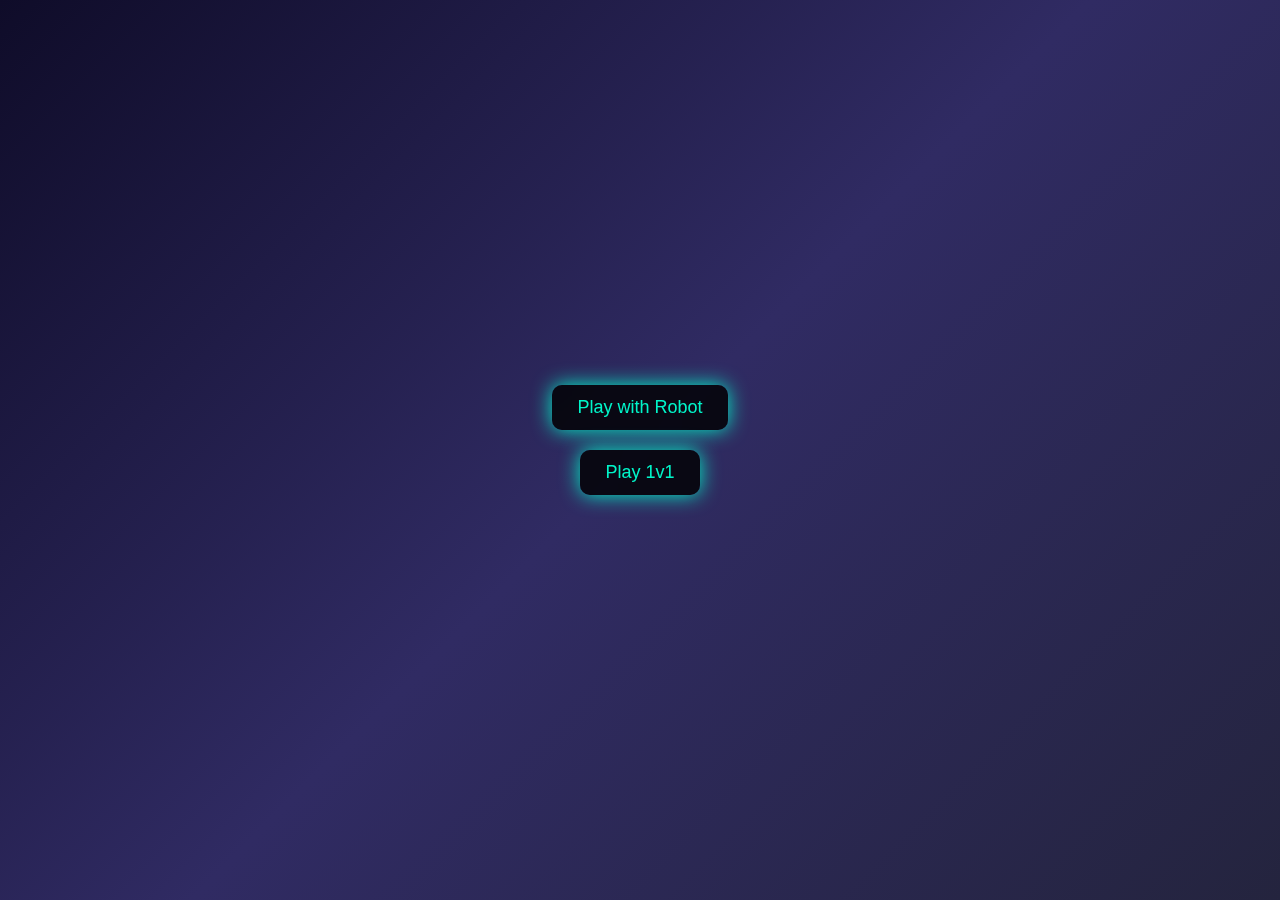
<file: Projects/XOX Game/index.html>
<!DOCTYPE html>
<html lang="en">
<head>
<meta charset="UTF-8">
<title>NEON XOX Game</title>
<meta name="viewport" content="width=device-width, initial-scale=1.0">
<style>
  body {
    margin: 0;
    height: 100vh;
    background: linear-gradient(135deg, #0f0c29, #302b63, #24243e);
    display: flex;
    flex-direction: column;
    align-items: center;
    justify-content: center;
    overflow: hidden;
    font-family: 'Poppins', sans-serif;
  }

  .mode-select {
    display: flex;
    flex-direction: column;
    align-items: center;
    gap: 20px;
    margin-bottom: 20px;
  }

  .mode-select button {
    padding: 12px 25px;
    font-size: 18px;
    background: rgba(0,0,0,0.8);
    color: #00f5c9;
    border: none;
    border-radius: 10px;
    cursor: pointer;
    backdrop-filter: blur(10px);
    box-shadow: 0 0 20px #00f5c9;
    transition: 0.3s;
  }

  .mode-select button:hover {
    background: rgba(0,0,0,0.9);
  }

  .turn-display {
    font-size: 1.5rem;
    margin-bottom: 20px;
    color: white;
    text-shadow: 0 0 10px #0ff, 0 0 20px #0ff;
    animation: glowText 2s infinite alternate;
  }

  @keyframes glowText {
    from { text-shadow: 0 0 10px #0ff; }
    to { text-shadow: 0 0 20px #0ff, 0 0 40px #0ff; }
  }

  .board {
    display: grid;
    gap: 10px;
    background: rgba(255, 255, 255, 0.05);
    backdrop-filter: blur(10px);
    border-radius: 20px;
    padding: 20px;
    box-shadow: 0 0 30px #0ff, 0 0 60px #0ff;
    position: relative;
    animation: neonPulse 5s infinite alternate;
  }

  @keyframes neonPulse {
    0% { box-shadow: 0 0 20px #0ff, 0 0 40px #0ff; }
    100% { box-shadow: 0 0 40px #0ff, 0 0 80px #0ff; }
  }

  .cell {
    background: rgba(255, 255, 255, 0.2);
    border-radius: 15px;
    display: flex;
    align-items: center;
    justify-content: center;
    font-size: 4rem;
    font-weight: bold;
    cursor: pointer;
    transition: 0.3s;
    color: white;
    user-select: none;
    position: relative;
    box-shadow: 0 0 5px rgba(255,255,255,0.5);
  }

  .cell:hover {
    background: rgba(255, 255, 255, 0.3);
  }

  .x { color: red; text-shadow: 0 0 10px red, 0 0 20px red; }
  .o { color: cyan; text-shadow: 0 0 10px cyan, 0 0 20px cyan; }

  .play-again {
    margin-top: 20px;
    padding: 12px 25px;
    font-size: 18px;
    background: rgba(0,0,0,0.8);
    color: #00f5c9;
    border: none;
    border-radius: 10px;
    cursor: pointer;
    display: none;
    backdrop-filter: blur(10px);
    box-shadow: 0 0 20px #00f5c9;
    transition: 0.3s;
  }

  .play-again:hover {
    background: rgba(0,0,0,0.9);
  }

  .result-dialog {
    position: fixed;
    top: 30%;
    left: 50%;
    transform: translate(-50%, -50%);
    background: rgba(0,0,0,0.7);
    backdrop-filter: blur(15px);
    border-radius: 20px;
    padding: 30px 50px;
    color: #0ff;
    font-size: 2rem;
    box-shadow: 0 0 20px #0ff, 0 0 40px #0ff;
    display: none;
    text-align: center;
    z-index: 20;
  }
</style>
</head>
<body>

<div class="mode-select" id="modeSelect">
  <button onclick="startGame('robot')">Play with Robot</button>
  <button onclick="startGame('1v1')">Play 1v1</button>
</div>

<div class="turn-display" id="turnDisplay" style="display:none;">X's Turn</div>
<div class="board" id="board" style="display:none;"></div>
<button class="play-again" id="playAgain">Play Again</button>

<div class="result-dialog" id="resultDialog"></div>

<script>
const board = document.getElementById('board');
const playAgainBtn = document.getElementById('playAgain');
const turnDisplay = document.getElementById('turnDisplay');
const resultDialog = document.getElementById('resultDialog');
const modeSelect = document.getElementById('modeSelect');

let currentPlayer = 'x';
let cells = [];
let gameMode = '1v1';

function detectDevice() {
  if (window.innerWidth <= 768) {
    board.style.gridTemplateColumns = 'repeat(3, 90px)';
    board.style.gridTemplateRows = 'repeat(3, 90px)';
  } else {
    board.style.gridTemplateColumns = 'repeat(3, 120px)';
    board.style.gridTemplateRows = 'repeat(3, 120px)';
  }
}

function startGame(mode) {
  gameMode = mode;
  modeSelect.style.display = 'none';
  turnDisplay.style.display = 'block';
  board.style.display = 'grid';
  createBoard();
}

function createBoard() {
  board.innerHTML = '';
  currentPlayer = 'x';
  updateTurnDisplay();
  cells = [];
  detectDevice();
  for (let i = 0; i < 9; i++) {
    const cell = document.createElement('div');
    cell.classList.add('cell');
    cell.dataset.index = i;
    cell.addEventListener('click', handleMove);
    board.appendChild(cell);
    cells.push(cell);
  }
}

function handleMove(e) {
  const cell = e.target;
  if (cell.textContent !== '' || (gameMode === 'robot' && currentPlayer === 'o')) return;
  makeMove(cell, currentPlayer);

  if (checkWin(currentPlayer)) {
    endGame(`${currentPlayer.toUpperCase()} Wins!`);
    return;
  }

  if (isDraw()) {
    endGame('Draw!');
    return;
  }

  currentPlayer = currentPlayer === 'x' ? 'o' : 'x';
  updateTurnDisplay();

  if (gameMode === 'robot' && currentPlayer === 'o') {
    setTimeout(botMove, 300);
  }
}

function makeMove(cell, player) {
  cell.textContent = player.toUpperCase();
  cell.classList.add(player);
}

function updateTurnDisplay() {
  turnDisplay.textContent = `${currentPlayer.toUpperCase()}'s Turn`;
}

function checkWin(player) {
  const winCombos = [
    [0,1,2],[3,4,5],[6,7,8],
    [0,3,6],[1,4,7],[2,5,8],
    [0,4,8],[2,4,6]
  ];
  return winCombos.some(combo =>
    combo.every(index => cells[index].textContent.toLowerCase() === player)
  );
}

function isDraw() {
  return cells.every(cell => cell.textContent !== '');
}

function endGame(message) {
  playAgainBtn.style.display = 'block';
  resultDialog.textContent = message;
  resultDialog.style.display = 'block';
  cells.forEach(cell => cell.removeEventListener('click', handleMove));
}

function botMove() {
  let bestScore = -Infinity;
  let move;
  for (let i = 0; i < 9; i++) {
    if (cells[i].textContent === '') {
      cells[i].textContent = 'O';
      let score = minimax(cells, 0, false);
      cells[i].textContent = '';
      if (score > bestScore) {
        bestScore = score;
        move = i;
      }
    }
  }
  makeMove(cells[move], 'o');

  if (checkWin('o')) {
    endGame('O Wins!');
    return;
  }

  if (isDraw()) {
    endGame('Draw!');
    return;
  }

  currentPlayer = 'x';
  updateTurnDisplay();
}

function minimax(boardCells, depth, isMaximizing) {
  if (checkStaticWin('o')) return 10 - depth;
  if (checkStaticWin('x')) return depth - 10;
  if (boardCells.every(cell => cell.textContent !== '')) return 0;

  if (isMaximizing) {
    let bestScore = -Infinity;
    for (let i = 0; i < 9; i++) {
      if (boardCells[i].textContent === '') {
        boardCells[i].textContent = 'O';
        let score = minimax(boardCells, depth + 1, false);
        boardCells[i].textContent = '';
        bestScore = Math.max(score, bestScore);
      }
    }
    return bestScore;
  } else {
    let bestScore = Infinity;
    for (let i = 0; i < 9; i++) {
      if (boardCells[i].textContent === '') {
        boardCells[i].textContent = 'X';
        let score = minimax(boardCells, depth + 1, true);
        boardCells[i].textContent = '';
        bestScore = Math.min(score, bestScore);
      }
    }
    return bestScore;
  }
}

function checkStaticWin(player) {
  const winCombos = [
    [0,1,2],[3,4,5],[6,7,8],
    [0,3,6],[1,4,7],[2,5,8],
    [0,4,8],[2,4,6]
  ];
  return winCombos.some(combo =>
    combo.every(index => cells[index].textContent.toLowerCase() === player)
  );
}

playAgainBtn.addEventListener('click', () => {
  playAgainBtn.style.display = 'none';
  resultDialog.style.display = 'none';
  createBoard();
});

window.addEventListener('resize', detectDevice);
</script>

</body>
</html>
</file>
<file: Projects/Calculator/style.css>
*{
    margin: 0;
    padding: 0;
    box-sizing: border-box;
}

body{
    min-height: 100vh;
    background: white;
    display: flex;
    justify-content: center;
    align-items: center;
}

.calculator{
width: 300px;
height: 500px;
box-shadow: 4px 4px 30px rgba(0,0,0,2);
border-radius: 12px;
background: #222522;
overflow: hidden;
}

form input{

    width:100%;
    height: 150px;
    border: none;
    border-radius: 12px;
    font-size: 2rem;
    padding: 1 rem;
    color: #fff;
    background: #000;
    text-align: right;
    pointer-events: none;
    padding: 20px;
}

.button{
    display: flex;
    flex-wrap: wrap;
    justify-content: space-between;
    padding: 20px;
}

button{
    flex: 0 0 22%;
    margin: 5px 0;
    border: 1px solid #000;
    width: 60px;
    height: 52px;
    font-size: 22px;
    font-weight: 600;
    border-radius: 5px;
    cursor: pointer;
}

.btn-yellow{
    background: rgb(245, 146, 62);
    color: #fff
}

.btn-grey{
    background: rgb(224, 224, 224);
    color: #fff
}

.btn-equal{
    background: green;
    color: #fff
}

.btn-clear{
    background: red;
    color: #fff
}
</file>
